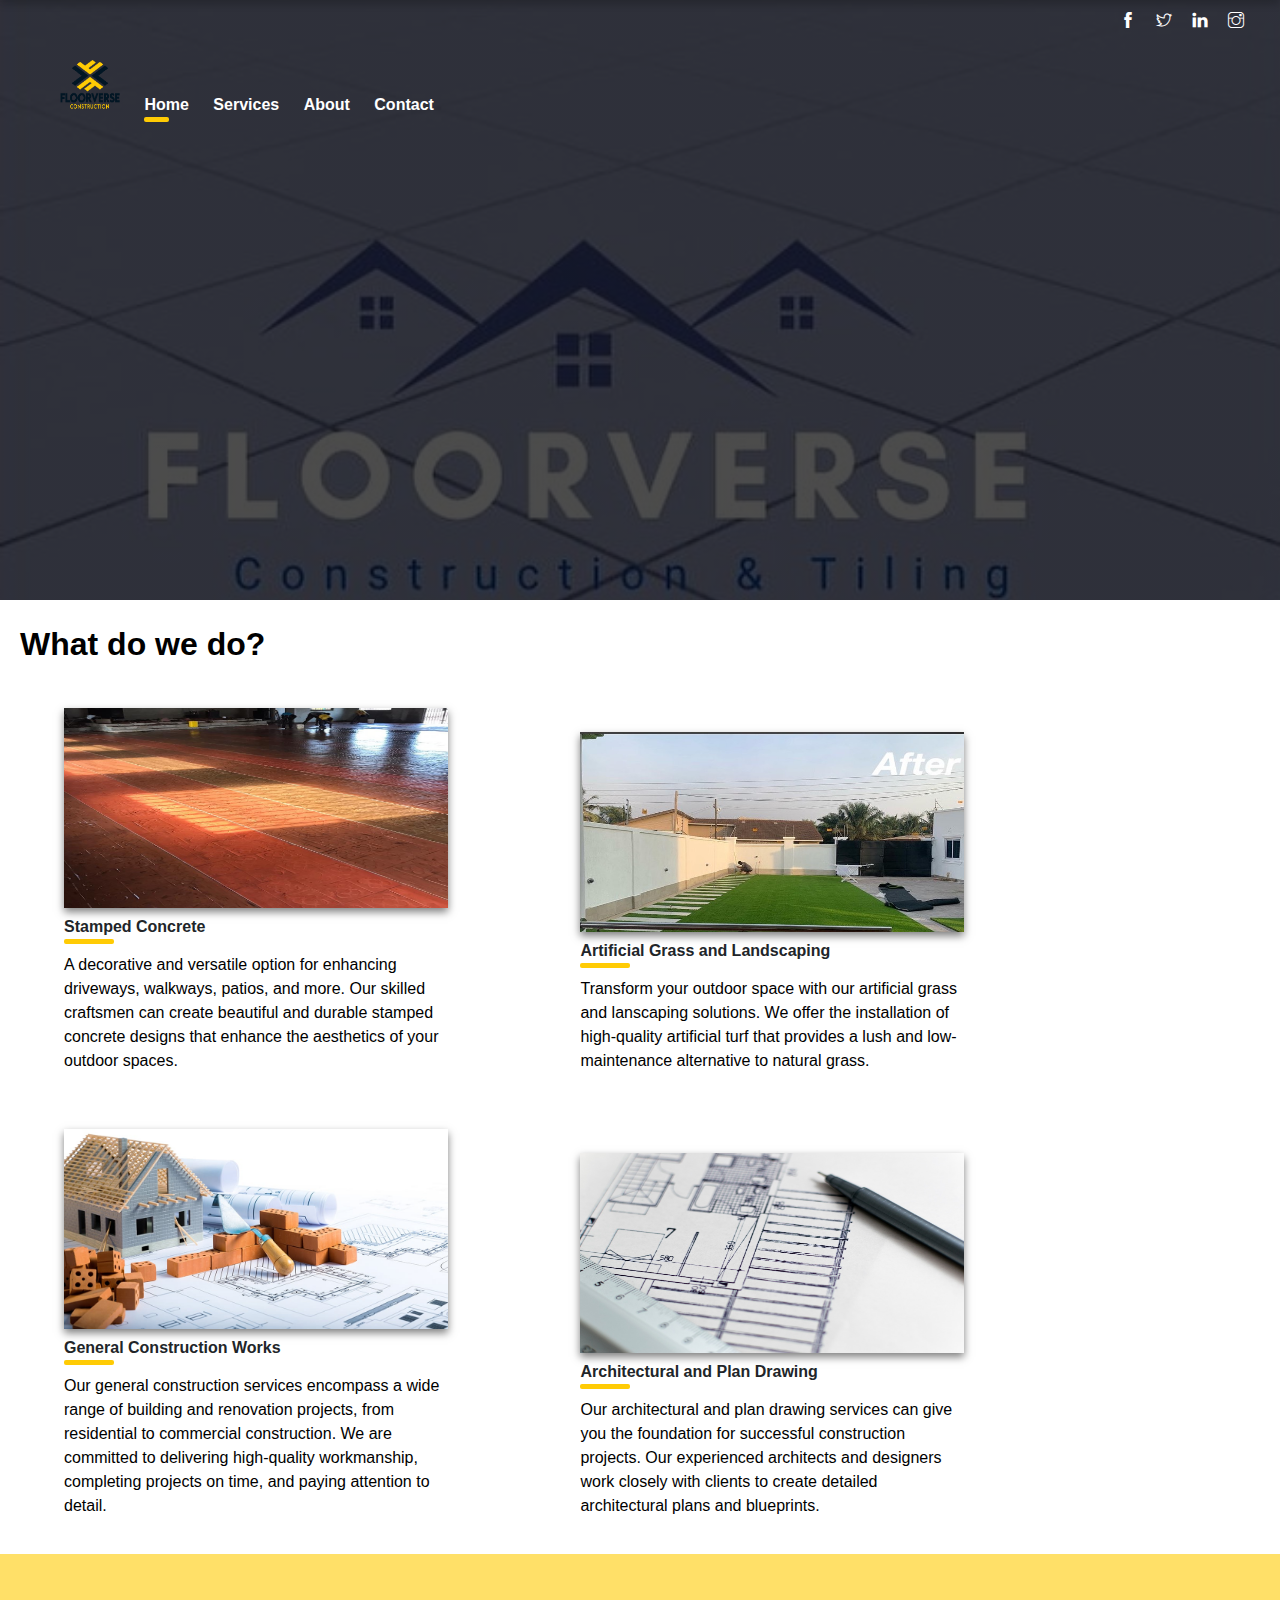
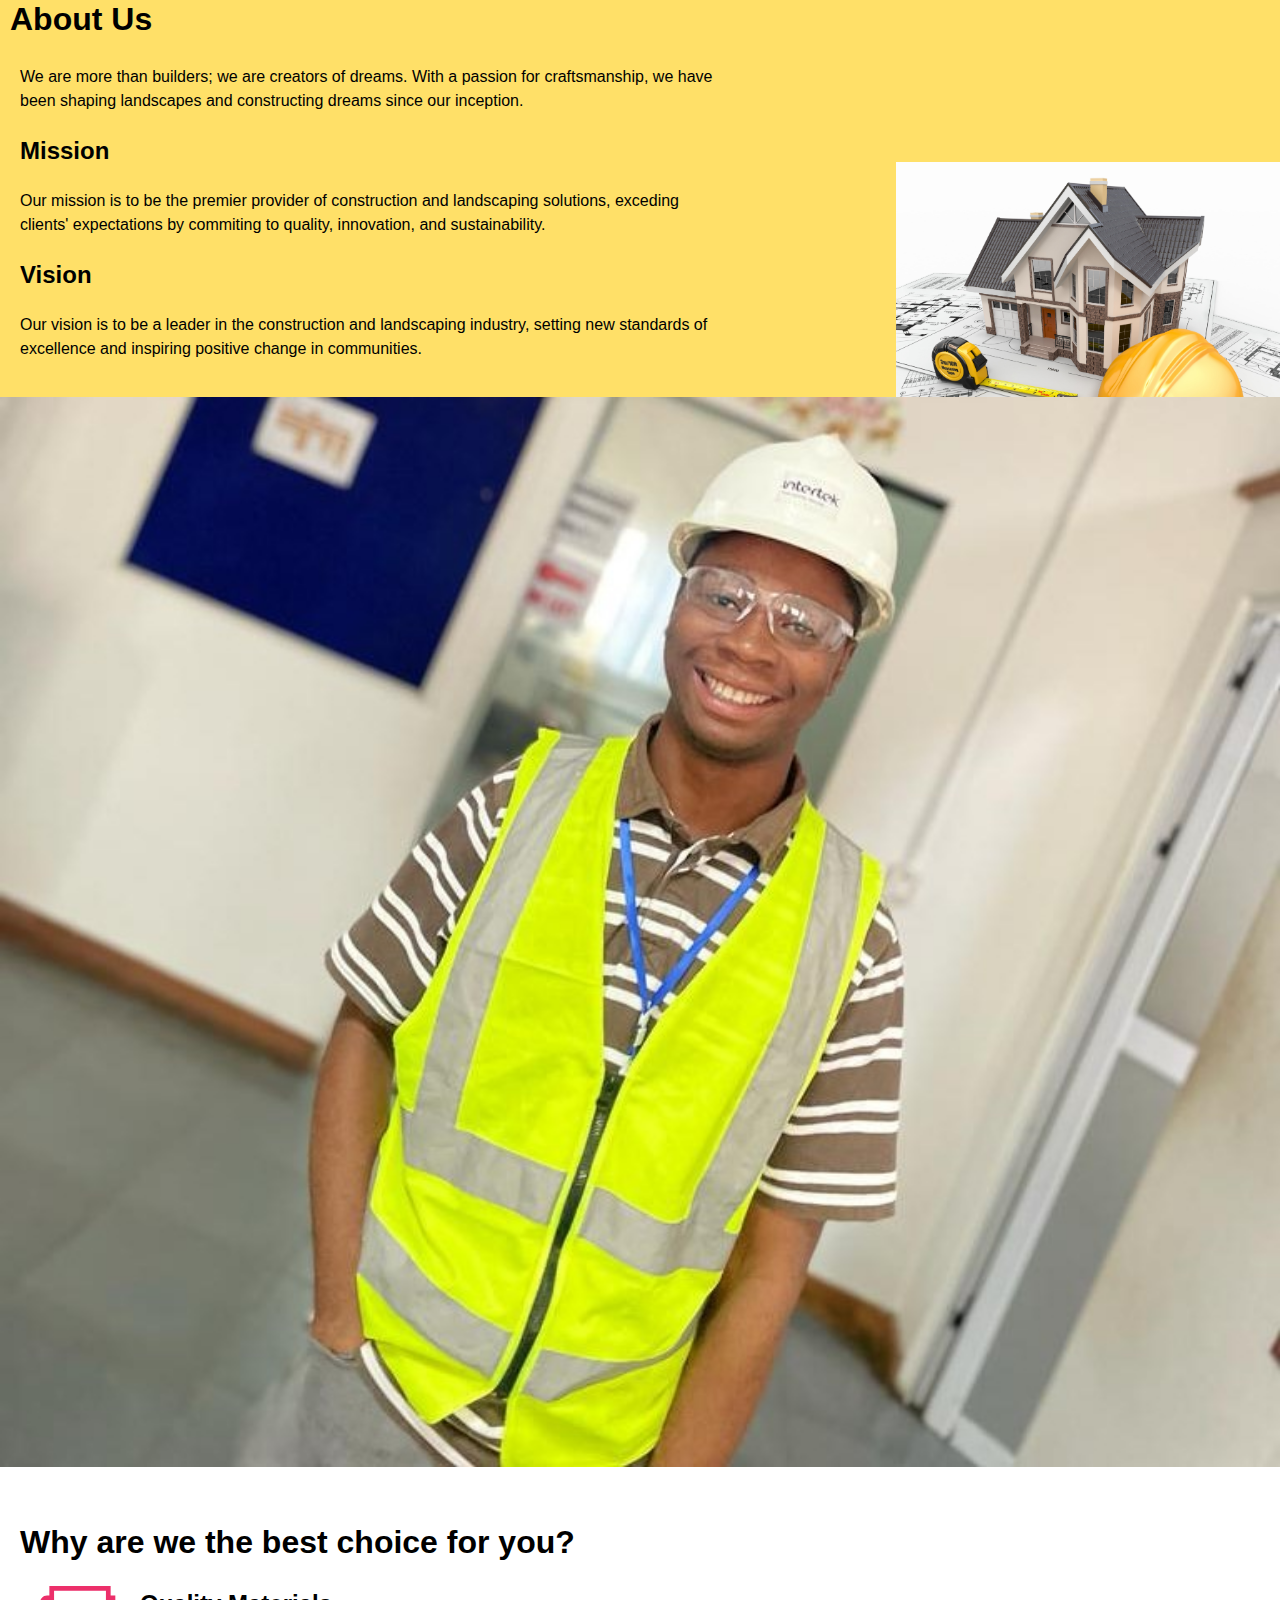
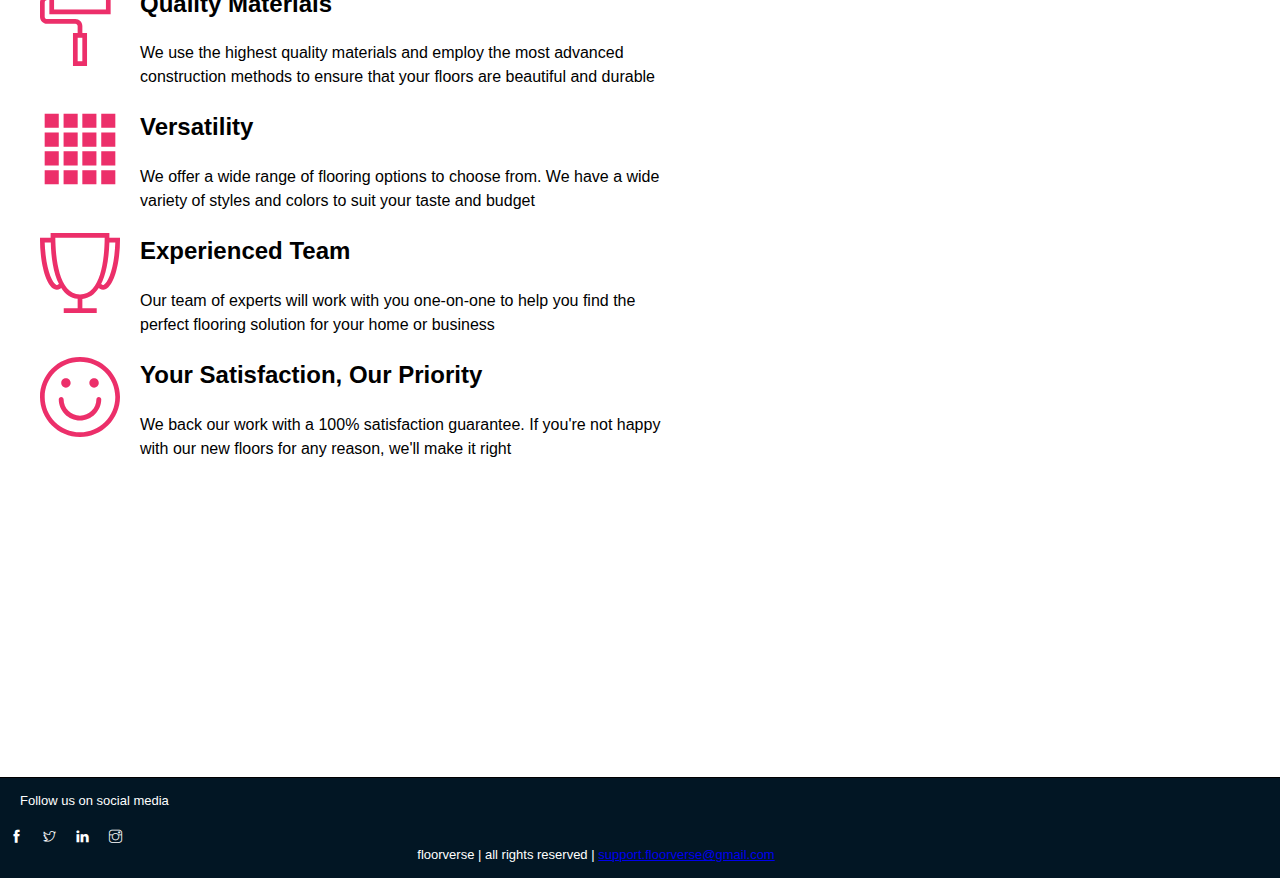
<file: index.html>
<!DOCTYPE html>
<html lang="en">
<head>
    <meta charset="UTF-8">
    <meta name="viewport" content="width=device-width, initial-scale=1.0">
    <title>floorverse</title>
    <link rel="icon" href="assets/images/icon.png">
    <link rel="stylesheet" href="assets/css/styles.css">
    <!-- font icons -->
    <link rel="stylesheet" href="assets/vendors/themify-icons/css/themify-icons.css">
</head>
<body>
    <div id="overlay" class="overlay">
        <div class="menu-button"><i class="ti-close" onclick="hide_overlay()"></i></div>
        <div class="content">
            <a href="index.html">Home</a>
            <a href="public_html/services.html">Services</a>
            <a href="public_html/about.html">About</a>
            <a href="public_html/contact.html">Contact</a>
        </div>
    </div>

    <!-- Fixed Nav -->
    <div id="nav" class="nav hidden">
        <div class="menu-button"><i onclick="show_overlay()" class="ti-menu" style="color: black;"></i></div>   
        <a class="header-link" href="index.html">Home</a>
        <a class="header-link" href="public_html/services.html">Services</a>
        <a class="header-link" href="public_html/about.html">About</a>
        <a class="header-link" href="public_html/contact.html">Contact</a>
    </div>

    <!-- Header Section -->
    <header class="header">
        <div id="welcome-message" class="welcome-message">
            <div id="message" class="message">
                <div id="w1-container"><p id="w1">Floorverse says...</p></div>
                <div id="w2-container"><p id="w2">Akwaaba!!</p></div>  
            </div>
        </div>
        <div class="menu-button"><i onclick="show_overlay()" class="ti-menu"></i></div>
        <!-- Social Handle Section-->
        <div class="social-handle">
            <a class="social-link" href=""><i class="ti-facebook" aria-hidden="true"></i></a>
            <a class="social-link" href=""><i class="ti-twitter" aria-hidden="true"></i></a>
            <a class="social-link" href=""><i class="ti-linkedin" aria-hidden="true"></i></a>
            <a class="social-link" href=""><i class="ti-instagram" aria-hidden="true"></i></a>
        </div>
        <div class="header-link">
            <div class="header-link-container">
                <a href="index.html"><img class="logo-icon" alt="logo-icon" src="assets/images/logo.png"></a>
            </div>
            <div class="header-link-container">
                <a class="header-link" href="index.html">Home</a>
                <div class="bottom-bar"></div>
            </div>
            <div class="header-link-container">
                <a class="header-link" href="public_html/services.html">Services</a>
            </div>
            <div class="header-link-container">
                <a class="header-link" href="public_html/about.html">About</a>
            </div>
            <div class="header-link-container">
                <a class="header-link" href="public_html/contact.html">Contact</a>
            </div>
        </div>
    </header>

    <!--Main Body Section-->
    <main>

        <!--What we do Section-->
        <div class="page-section clearfix">
            <h1 style="margin: 20px;">What do we do?</h1>
            <div class="crd">
                <div class="crd-header">
                    <img alt="image" src="assets/images/stamped_concrete.jpg">
                    <a class="crd-title">Stamped Concrete</a>
                    <div style="width: 50px;" class="bottom-bar"></div>
                </div>
                <div class="crd-body">
                    <p class="crd-content">A decorative and versatile option for enhancing driveways, walkways, patios, and more. Our skilled craftsmen can create beautiful and durable stamped concrete designs that enhance the aesthetics of your outdoor spaces.</p>
                </div>
            </div>
            <div class="crd">
                <div class="crd-header">
                    <img alt="image" src="assets/images/artificial_grass.jpg">
                    <a class="crd-title">Artificial Grass and Landscaping</a>
                    <div style="width: 50px;" class="bottom-bar"></div>
                </div>
                <div class="crd-body">
                    <p class="crd-content">Transform your outdoor space with our artificial grass and lanscaping solutions. We offer the installation of high-quality artificial turf that provides a lush and low-maintenance alternative to natural grass.</p>
                </div>
            </div>
            <div class="crd">
                <div class="crd-header">
                    <img alt="image" src="assets/images/general_construction.jpg">
                    <a class="crd-title">General Construction Works</a>
                    <div style="width: 50px;" class="bottom-bar"></div>
                </div>
                <div class="crd-body">
                    <p class="crd-content">Our general construction services encompass a wide range of building and renovation projects, from residential to commercial construction. We are committed to delivering high-quality workmanship, completing projects on time, and paying attention to detail.</p>
                </div>
            </div>
            <div class="crd">
                <div class="crd-header">
                    <img alt="image" src="assets/images/plan_drawing1.jpg">
                    <a class="crd-title">Architectural and Plan Drawing</a>
                    <div style="width: 50px;" class="bottom-bar"></div>
                </div>
                <div class="crd-body">
                    <p class="crd-content">Our architectural and plan drawing services can give you the foundation for successful construction projects. Our experienced architects and designers work closely with clients to create detailed architectural plans and blueprints.</p>
                </div>
            </div>
        </div>

        <!--About Us Section-->
        <div class="page-section colored-section">
            <h1 style="margin-left: 10px;">About Us</h1>
            <div class="section-content">
                <p>We are more than builders; we are creators of dreams. With a passion for craftsmanship, we have been shaping landscapes and constructing dreams since our inception.</p>
                <h2>Mission</h2>
                <p>Our mission is to be the premier provider of construction and landscaping solutions, exceding clients' expectations by commiting to quality, innovation, and sustainability.</p>
                <h2>Vision</h2>
                <p>Our vision is to be a leader in the construction and landscaping industry, setting new standards of excellence and inspiring positive change in communities.</p>
                <img id="about-us-img" alt="image" src="assets/images/construction.jpg">
            </div>
            <div class="section-content" style="width: 40%; position: absolute; right: 10px; bottom: 10px;">
                
            </div>
        </div>
        <img style="width: 100%; margin: 0;" src="assets/images/engineer1.jpg">
        <br><br>

        <!--Why Choose Us Section-->
        <div class="why-us">
            <h1 style="margin: 20px;">Why are we the best choice for you?</h1>
            <div class="content">
                <div>
                    <i class="ti-paint-roller"></i><h2>Quality Materials</h2>
                    <p>We use the highest quality materials and employ the most advanced construction methods to ensure that your floors are beautiful and durable</p>
                </div>
                <div>
                    <i class="ti-layout-grid4-alt"></i><h2>Versatility</h2>
                    <p>We offer a wide range of flooring options to choose from. We have a wide variety of styles and colors to suit your taste and budget</p>
                </div>
                <div>
                    <i class="ti-cup"></i><h2>Experienced Team</h2>
                    <p>Our team of experts will work with you one-on-one to help you find the perfect flooring solution for your home or business</p>
                </div>
                <div>
                    <i class="ti-face-smile"></i><h2>Your Satisfaction, Our Priority</h2>
                    <p>We back our work with a 100% satisfaction guarantee. If you're not happy with our new floors for any reason, we'll make it right</p>
                </div>
            </div>
        </div>
        <div style="height: 300px;"></div>
    </main>
    <footer>
        <p>Follow us on social media</p>
        <div class="social-handle">
            <a class="social-link" href=""><i class="ti-facebook" aria-hidden="true"></i></a>
            <a class="social-link" href=""><i class="ti-twitter" aria-hidden="true"></i></a>
            <a class="social-link" href=""><i class="ti-linkedin" aria-hidden="true"></i></a>
            <a class="social-link" href=""><i class="ti-instagram" aria-hidden="true"></i></a>
        </div>
        <div class="rights">
            <p>floorverse | all rights reserved | <a href="mailto:support.floorverse@gmail.com">support.floorverse@gmail.com</a></p>
        </div>
    </footer>
    <script src="assets/javascript/script.js"></script>
</body>
</html>
</file>
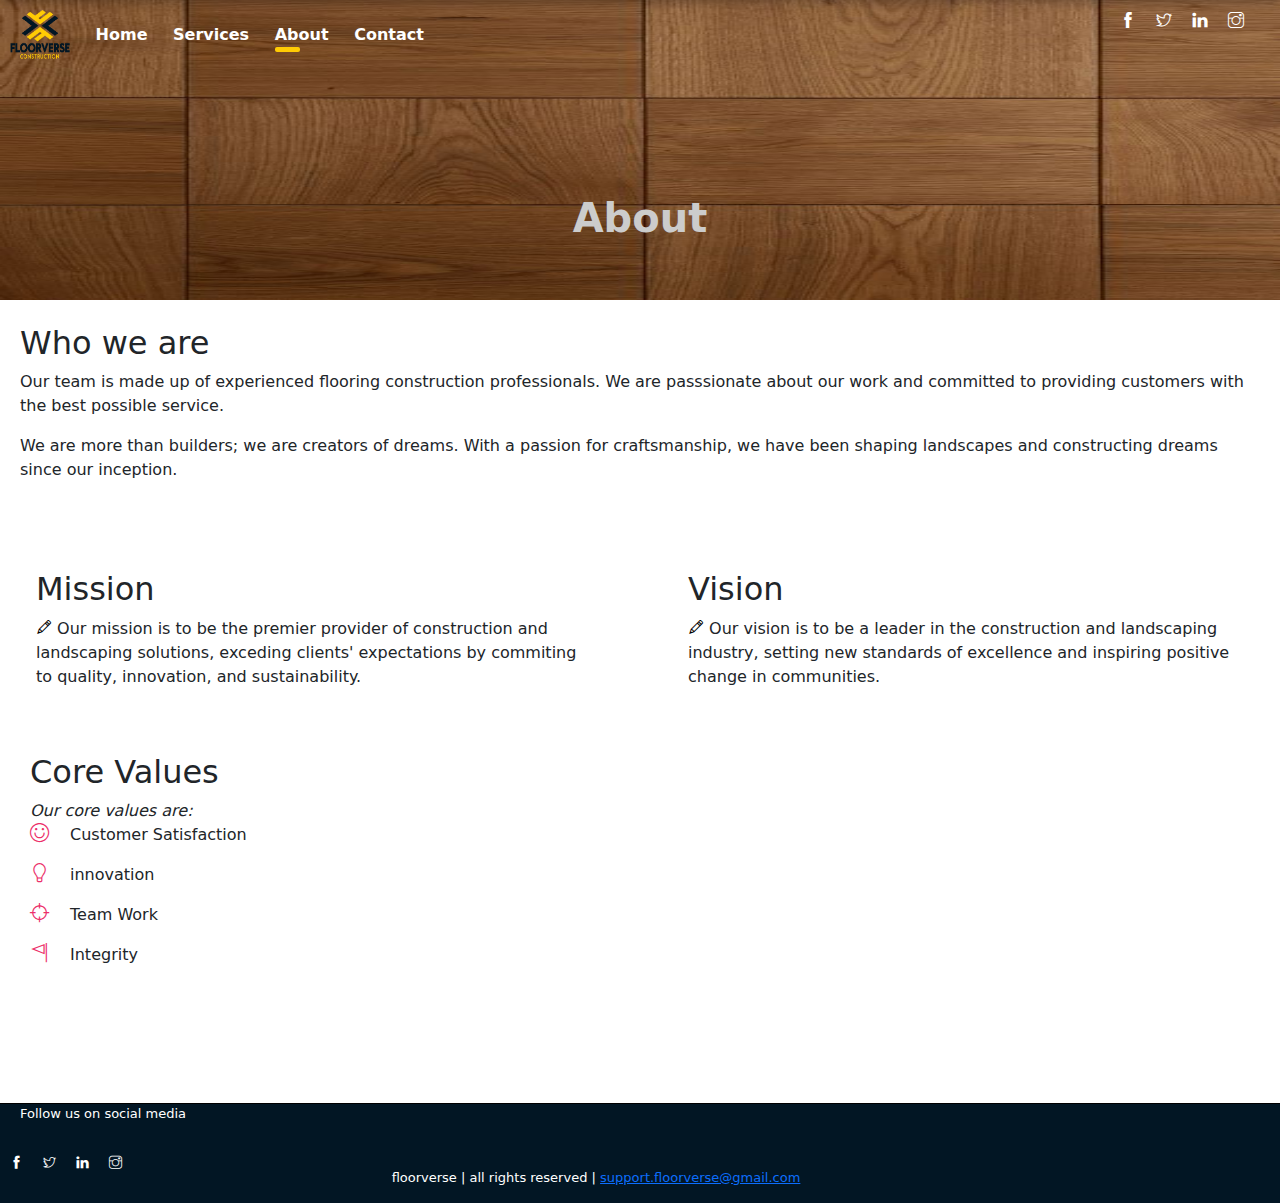
<file: public_html/about.html>
<!DOCTYPE html>
<html lang="en">
<head>
    <meta charset="UTF-8">
    <meta name="viewport" content="width=device-width, initial-scale=1.0">
    <title>floorverse</title>
    <link rel="icon" href="..//assets/images/icon.png">
    <link rel="stylesheet" href="..//assets/css/styles.css">
    <!-- font icons -->
    <link rel="stylesheet" href="..//assets/vendors/themify-icons/css/themify-icons.css">

    <!-- bootstrap -->
    <link rel="stylesheet" href="..//assets/bootstrap/css/bootstrap.min.css">
</head>
<body>
    <div id="overlay" class="overlay">
        <div class="menu-button"><i class="ti-close" onclick="hide_overlay()"></i></div>
        <div class="content">
            <a href="..//index.html">Home</a>
            <a href="services.html">Services</a>
            <a href="about.html">About</a>
            <a href="contact.html">Contact</a>
        </div>
    </div>

    <!-- Fixed Nav -->
    <div id="nav" class="nav hidden">
        <div class="menu-button"><i onclick="show_overlay()" class="ti-menu" style="color: black;"></i></div>   
        <a class="header-link" href="..//index.html">Home</a>
        <a class="header-link" href="services.html">Services</a>
        <a class="header-link" href="about.html">About</a>
        <a class="header-link" href="contact.html">Contact</a>
    </div>

    <header class="contact-header headers">
        <img src="..//assets/images/neww.jpg" style="width: 100%; height: 300px;" alt="header">
        <div class="position-absolute" style="width: 100%; top: 0; left: 0;">
            <div class="menu-button"><i onclick="show_overlay()" class="ti-menu"></i></div>
            <!-- Social Handle Section-->
            <div class="social-handle">
                <a class="social-link" href=""><i class="ti-facebook" aria-hidden="true"></i></a>
                <a class="social-link" href=""><i class="ti-twitter" aria-hidden="true"></i></a>
                <a class="social-link" href=""><i class="ti-linkedin" aria-hidden="true"></i></a>
                <a class="social-link" href=""><i class="ti-instagram" aria-hidden="true"></i></a>
            </div>
            <div class="header-link">
                <div class="header-link-container">
                    <a href="..//index.html"><img class="logo-icon" alt="logo-icon" src="..//assets/images/logo.png"></a>
                </div>
                <div class="header-link-container">
                    <a class="header-link" href="..//index.html">Home</a>
                </div>
                <div class="header-link-container">
                    <a class="header-link" href="services.html">Services</a>
                </div>
                <div class="header-link-container">
                    <a class="header-link" href="about.html">About</a>
                    <div class="bottom-bar"></div>
                </div>
                <div class="header-link-container">
                    <a class="header-link" href="contact.html">Contact</a>
                </div>
            </div>
        </div>
        <h1 class="heading">About</h1>
    </header>
    <main>
        <div class="wwa mt-4">
            <h2>Who we are</h2>
            <p>Our team is made up of experienced flooring construction professionals. We are passsionate about our work and committed to providing customers with the best possible service.</p>
            <p>We are more than builders; we are creators of dreams. With a passion for craftsmanship, we have been shaping landscapes and constructing dreams since our inception.</p>
            <br>
        </div>
        <div class="mission-vission row">
            <div class="col-sm-6 p-5">
                <h2>Mission</h2>
                <p><i class="ti ti-pencil" style="color: black;"></i> Our mission is to be the premier provider of construction and landscaping solutions, exceding clients' expectations by commiting to quality, innovation, and sustainability.</p>
            </div>
            <div class="col-sm-6 p-5">
                <h2>Vision</h2>
                <p><i class="ti ti-pencil" style="color: black;"></i> Our vision is to be a leader in the construction and landscaping industry, setting new standards of excellence and inspiring positive change in communities.</p>
            </div>
        </div>
        <div class="core-v">
            <h2>Core Values</h2>
            <p style="margin: 0; font-style: italic;">Our core values are:</p>
            <div class>
                <div>
                    <i class="ti-face-smile"></i>
                    <p>Customer Satisfaction</p>
                </div>
                <div>
                    <i class="ti-light-bulb"></i>
                    <p>innovation</p>
                </div>
                <div>
                    <i class="ti-target"></i>
                    <p>Team Work</p>
                </div>
                <div>
                    <i class="ti-flag"></i>
                    <p>Integrity</p>
                </div>
            </div>
        </div>
    </main>
    <br><br><br><br><br>
    <footer>
        <p>Follow us on social media</p>
        <div class="social-handle">
            <a class="social-link" href=""><i class="ti-facebook" aria-hidden="true"></i></a>
            <a class="social-link" href=""><i class="ti-twitter" aria-hidden="true"></i></a>
            <a class="social-link" href=""><i class="ti-linkedin" aria-hidden="true"></i></a>
            <a class="social-link" href=""><i class="ti-instagram" aria-hidden="true"></i></a>
        </div>
        <div class="rights">
            <p>floorverse | all rights reserved | <a href="mailto:support.floorverse@gmail.com">support.floorverse@gmail.com</a></p>
        </div>
    </footer>
    <script src="..//assets/javascript/script.js"></script>
</body>
</html>
</file>
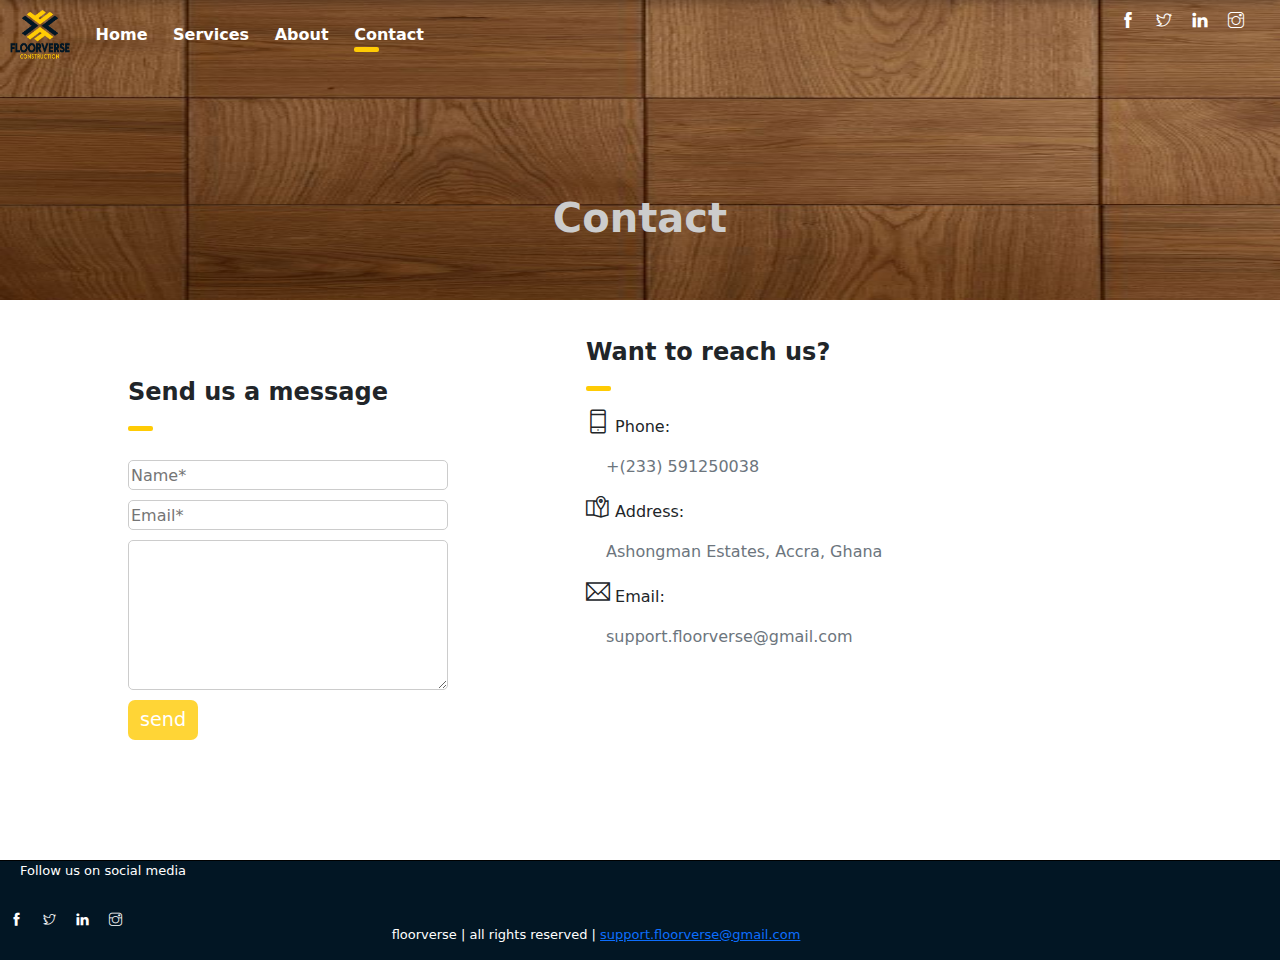
<file: public_html/contact.html>
<!DOCTYPE html>
<html lang="en">
<head>
    <meta charset="UTF-8">
    <meta name="viewport" content="width=device-width, initial-scale=1.0">
    <title>floorverse</title>
    <link rel="icon" href="..//assets/images/icon.png">
    <link rel="stylesheet" href="..//assets/css/styles.css">
    <!-- font icons -->
    <link rel="stylesheet" href="..//assets/vendors/themify-icons/css/themify-icons.css">

    <!-- bootstrap -->
    <link rel="stylesheet" href="..//assets/bootstrap/css/bootstrap.min.css">
</head>
<body>
    <div id="overlay" class="overlay">
        <div class="menu-button"><i class="ti-close" onclick="hide_overlay()"></i></div>
        <div class="content">
            <a href="..//index.html">Home</a>
            <a href="services.html">Services</a>
            <a href="about.html">About</a>
            <a href="contact.html">Contact</a>
        </div>
    </div>

    <!-- Fixed Nav -->
    <div id="nav" class="nav hidden">
        <div class="menu-button"><i onclick="show_overlay()" class="ti-menu" style="color: black;"></i></div>   
        <a class="header-link" href="..//index.html">Home</a>
        <a class="header-link" href="services.html">Services</a>
        <a class="header-link" href="about.html">About</a>
        <a class="header-link" href="contact.html">Contact</a>
    </div>

    <header class="contact-header headers">
        <img src="..//assets/images/neww.jpg" style="width: 100%; height: 300px;" alt="header">
        <div class="position-absolute" style="width: 100%; top: 0; left: 0;">
            <div class="menu-button"><i onclick="show_overlay()" class="ti-menu"></i></div>
            <!-- Social Handle Section-->
            <div class="social-handle">
                <a class="social-link" href=""><i class="ti-facebook" aria-hidden="true"></i></a>
                <a class="social-link" href=""><i class="ti-twitter" aria-hidden="true"></i></a>
                <a class="social-link" href=""><i class="ti-linkedin" aria-hidden="true"></i></a>
                <a class="social-link" href=""><i class="ti-instagram" aria-hidden="true"></i></a>
            </div>
            <div class="header-link">
                <div class="header-link-container">
                    <a href="..//index.html"><img class="logo-icon" alt="logo-icon" src="..//assets/images/logo.png"></a>
                </div>
                <div class="header-link-container">
                    <a class="header-link" href="..//index.html">Home</a>
                </div>
                <div class="header-link-container">
                    <a class="header-link" href="services.html">Services</a>
                </div>
                <div class="header-link-container">
                    <a class="header-link" href="about.html">About</a>
                </div>
                <div class="header-link-container">
                    <a class="header-link" href="contact.html">Contact</a>
                    <div class="bottom-bar"></div>
                </div>
            </div>
        </div>
        <h1 class="heading">Contact</h1>
    </header>
    <main>
        <div class="clearfix mt-4">
            <div class="mail-draft">
                <form>
                    <p class="head">Send us a message</p>
                    <div class="bottom-bar"></div>
                    <br>
                    <input class="sender-name" type="text" placeholder="Name*" required>
                    <input class="sender-email" type="email" placeholder="Email*" required>
                    <textarea class="mail-content" required></textarea>
                    <input class="submit-btn" type="submit" value="send">
                </form>
            </div>
            <div class="reach-us">
                <p class="head">Want to reach us?</p>
                <div class="bottom-bar"></div>
                <br>
                <p><i class="ti-mobile"></i> Phone: <p class="detail"> +(233) 591250038</p></p>
                <p><i class="ti-map-alt"></i> Address: <p class="detail"> Ashongman Estates, Accra, Ghana</p></p>
                <p><i class="ti-email"></i> Email: <p class="detail"> support.floorverse@gmail.com</p></p>
            </div>
        </div>
    </main>
    <br><br><br><br><br>
    <footer>
        <p>Follow us on social media</p>
        <div class="social-handle">
            <a class="social-link" href=""><i class="ti-facebook" aria-hidden="true"></i></a>
            <a class="social-link" href=""><i class="ti-twitter" aria-hidden="true"></i></a>
            <a class="social-link" href=""><i class="ti-linkedin" aria-hidden="true"></i></a>
            <a class="social-link" href=""><i class="ti-instagram" aria-hidden="true"></i></a>
        </div>
        <div class="rights">
            <p>floorverse | all rights reserved | <a href="mailto:support.floorverse@gmail.com">support.floorverse@gmail.com</a></p>
        </div>
    </footer>
    <script src="..//assets/javascript/script.js"></script>
</body>
</html>
</file>
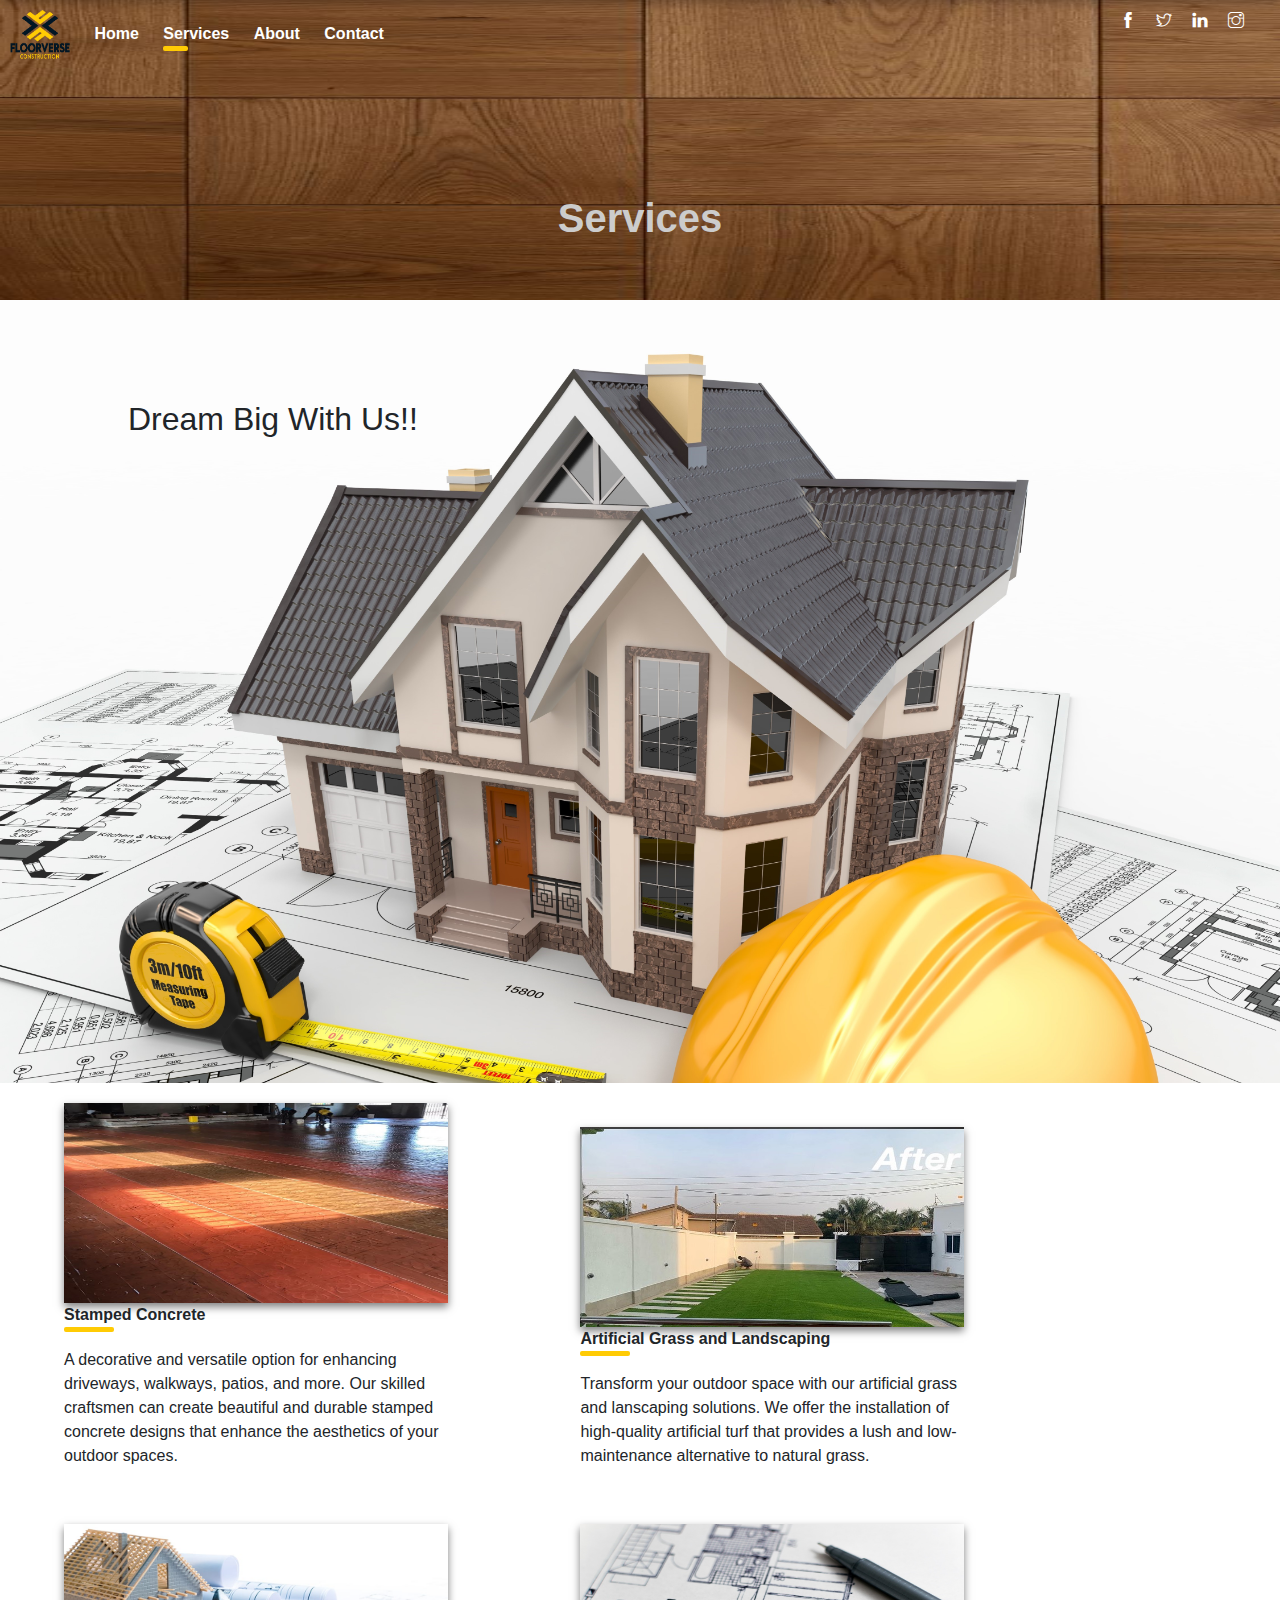
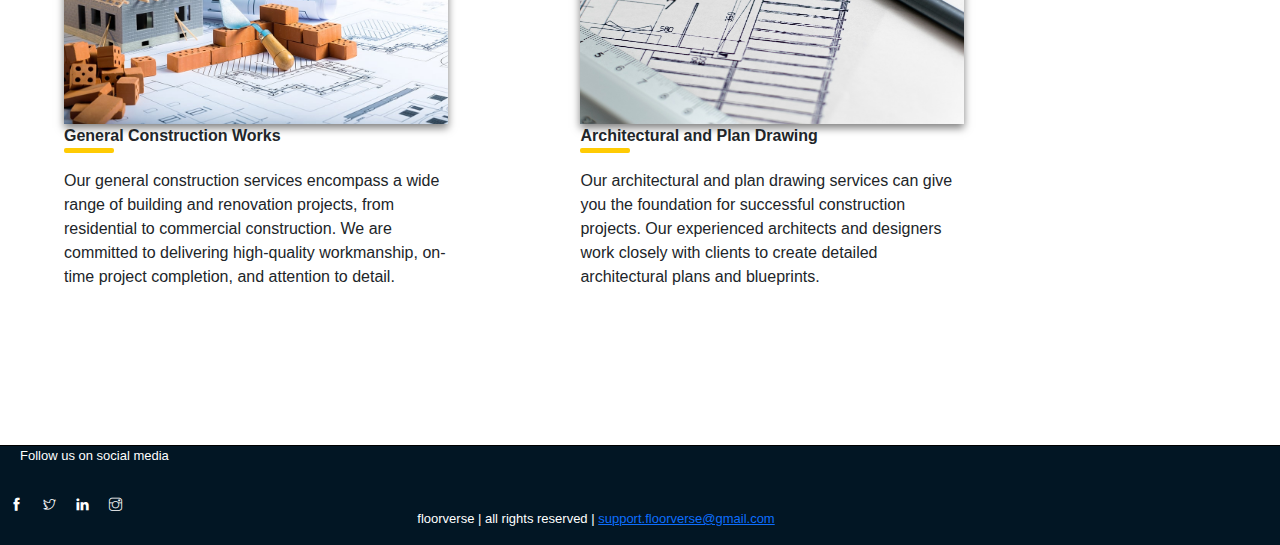
<file: public_html/services.html>
<!DOCTYPE html>
<html lang="en">
<head>
    <meta charset="UTF-8">
    <meta name="viewport" content="width=device-width, initial-scale=1.0">
    <title>floorverse</title>

    <!-- bootstrap -->
    <link rel="stylesheet" href="..//assets/bootstrap/css/bootstrap.min.css">

    <link rel="icon" href="..//assets/images/icon.png">
    <link rel="stylesheet" href="..//assets/css/styles.css">
    <!-- font icons -->
    <link rel="stylesheet" href="..//assets/vendors/themify-icons/css/themify-icons.css">
</head>
<body>
    <div id="overlay" class="overlay">
        <div class="menu-button"><i class="ti-close" onclick="hide_overlay()"></i></div>
        <div class="content">
            <a href="..//index.html">Home</a>
            <a href="services.html">Services</a>
            <a href="about.html">About</a>
            <a href="contact.html">Contact</a>
        </div>
    </div>

    <!-- Fixed Nav -->
    <div id="nav" class="nav hidden">
        <div class="menu-button"><i onclick="show_overlay()" class="ti-menu" style="color: black;"></i></div>   
        <a class="header-link" href="..//index.html">Home</a>
        <a class="header-link" href="services.html">Services</a>
        <a class="header-link" href="about.html">About</a>
        <a class="header-link" href="contact.html">Contact</a>
    </div>

    <header class="contact-header headers">
        <img src="..//assets/images/neww.jpg" style="width: 100%; height: 300px;" alt="header">
        <div class="position-absolute" style="width: 100%; top: 0; left: 0;">
            <div class="menu-button"><i onclick="show_overlay()" class="ti-menu"></i></div>
            <!-- Social Handle Section-->
            <div class="social-handle">
                <a class="social-link" href=""><i class="ti-facebook" aria-hidden="true"></i></a>
                <a class="social-link" href=""><i class="ti-twitter" aria-hidden="true"></i></a>
                <a class="social-link" href=""><i class="ti-linkedin" aria-hidden="true"></i></a>
                <a class="social-link" href=""><i class="ti-instagram" aria-hidden="true"></i></a>
            </div>
            <div class="header-link">
                <div class="header-link-container">
                    <a href="..//index.html"><img class="logo-icon" alt="logo-icon" src="..//assets/images/logo.png"></a>
                </div>
                <div class="header-link-container">
                    <a class="header-link" href="..//index.html">Home</a>
                </div>
                <div class="header-link-container">
                    <a class="header-link" href="services.html">Services</a>
                    <div class="bottom-bar"></div>
                </div>
                <div class="header-link-container">
                    <a class="header-link" href="about.html">About</a>
                </div>
                <div class="header-link-container">
                    <a class="header-link" href="contact.html">Contact</a>
                </div>
            </div>
        </div>
        <h1 class="heading">Services</h1>
    </header>
    <main>
        <div class="services-main-page">
            <div style="position: relative;">
                <img src="..//assets/images/construction.jpg" style="width: 100%;">
                <h2 style="position: absolute; top: 100px; left: 10%;">Dream Big With Us!!</h2>
            </div>
            <!-- <div class="services-list">
                <h2>Our Commercial Services Include:</h2>
                <ul>
                    <li>Stamped Concrete</li>
                    <li>Artificial Grass and Landscaping</li>
                    <li>General Construction Works</li>
                    <li>Architectural and Plan Drawing</li>
                </ul>
            </div> -->
            <div>
                <div class="crd">
                    <div class="crd-header">
                        <img alt="image" src="..//assets/images/stamped_concrete.jpg">
                        <a class="crd-title">Stamped Concrete</a>
                        <div style="width: 50px;" class="bottom-bar"></div>
                    </div>
                    <div class="crd-body">
                        <p class="crd-content">A decorative and versatile option for enhancing driveways, walkways, patios, and more. Our skilled craftsmen can create beautiful and durable stamped concrete designs that enhance the aesthetics of your outdoor spaces.</p>
                    </div>
                </div>
                <div class="crd">
                    <div class="crd-header">
                        <img alt="image" src="..//assets/images/artificial_grass.jpg">
                        <a class="crd-title">Artificial Grass and Landscaping</a>
                        <div style="width: 50px;" class="bottom-bar"></div>
                    </div>
                    <div class="crd-body">
                        <p class="crd-content">Transform your outdoor space with our artificial grass and lanscaping solutions. We offer the installation of high-quality artificial turf that provides a lush and low-maintenance alternative to natural grass.</p>
                    </div>
                </div>
                <div class="crd">
                    <div class="crd-header">
                        <img alt="image" src="..//assets/images/general_construction.jpg">
                        <a class="crd-title">General Construction Works</a>
                        <div style="width: 50px;" class="bottom-bar"></div>
                    </div>
                    <div class="crd-body">
                        <p class="crd-content">Our general construction services encompass a wide range of building and renovation projects, from residential to commercial construction. We are committed to delivering high-quality workmanship, on-time project completion, and attention to detail.</p>
                    </div>
                </div>
                <div class="crd">
                    <div class="crd-header">
                        <img alt="image" src="..//assets/images/plan_drawing1.jpg">
                        <a class="crd-title">Architectural and Plan Drawing</a>
                        <div style="width: 50px;" class="bottom-bar"></div>
                    </div>
                    <div class="crd-body">
                        <p class="crd-content">Our architectural and plan drawing services can give you the foundation for successful construction projects. Our experienced architects and designers work closely with clients to create detailed architectural plans and blueprints.</p>
                    </div>
                </div>
            </div>
        </div>
    </main>
    <br><br><br><br><br>
    <footer>
        <p>Follow us on social media</p>
        <div class="social-handle">
            <a class="social-link" href=""><i class="ti-facebook" aria-hidden="true"></i></a>
            <a class="social-link" href=""><i class="ti-twitter" aria-hidden="true"></i></a>
            <a class="social-link" href=""><i class="ti-linkedin" aria-hidden="true"></i></a>
            <a class="social-link" href=""><i class="ti-instagram" aria-hidden="true"></i></a>
        </div>
        <div class="rights">
            <p>floorverse | all rights reserved | <a href="mailto:support.floorverse@gmail.com">support.floorverse@gmail.com</a></p>
        </div>
    </footer>
    <script src="..//assets/javascript/script.js"></script>
</body>
</html>
</file>
<file: assets/css/styles.css>
html, body {
    /* font-family: sans-serif; */
    line-height: 1.15;
    -webkit-text-size-adjust: 100%;
    -webkit-tap-highlight-color: rgba(0, 0, 0, 0);
    min-height: 100vh;
    position: relative;
}

body {
    margin: 0;
    font-size: 1rem;
    font-weight: 400;
    line-height: 1.5;
    background-color: #fff;
    transition-property: opacity;
    transition-duration: 1s;
    transition-timing-function: ease-in-out;
    font-family: 'Lucida Sans', 'Lucida Sans Regular', 'Lucida Grande', 'Lucida Sans Unicode', Geneva, Verdana, sans-serif;
}

.menu-button {
    display: none;
    position: absolute;
    color: #fff;
    top: 10px;
    left: 10px;
    cursor: pointer;
    z-index: 9;
}

.overlay {
    padding-top: 200px;
    position: fixed;
    color: #fff;
    text-align: center;
    right: 100%;
    top: 0;
    height: 100%;
    width: 100%;
    transition: 1s ease-in-out;
    background-color: rgba(0, 0, 0, 1);
    z-index: 11;
}

.overlay a {
    display: block;
    text-decoration: none;
    color: #fff;
    opacity: 0.7;
    font-size: xx-large;
}

.overlay a:active {opacity: 1;}

.social-handle {
    position: absolute;
    display: flex;
    width: 160px;
    right: 10px;
    top: 10px;
    text-align: center;
    align-items: center;
    z-index: 9;
}

.social-handle a {
    text-decoration: none;
    color: #fff;
    margin: 0 10px;
    
}

.social-handle a:hover, .menu-button:hover {
    opacity: 0.7;
}

.social-handle a:active, .menu-button:active {
    color: #fff;
}

.header {
    padding: 50px;
    position: relative;
    min-height: 500px;
    background-image: -webkit-linear-gradient(bottom, rgba(0, 0, 0, 0.7), rgba(0, 0, 0, 0.7)), url(../images/header.jpg);
    background-image: linear-gradient(to top, rgba(0, 0, 0, 0.7), rgba(0, 0, 0, 0.7)), url(../images/header.jpg);
    background-size: cover;
    background-color: #cccccc;
    background-position: center;
    background-repeat: no-repeat;
    background-attachment: fixed;
    color: #fff;
}

.welcome-message {
    position: absolute;
    left: 0;
    top: 0;
    width: 100%;
    height: 100%;
    transition-property: background-color;
    transition-duration: 3s;
    transition-timing-function: ease-in-out;
    background-color: rgba(0, 0, 0, 0);
}

.welcome-message .message {
    margin-top: 250px;
    margin-left: 8%;
    transition: 2s;
}

.welcome-message .message #w1 {
    position: absolute;
    opacity: 0;
    transition: 2s;
}

.welcome-message .message #w2 {
    position: absolute;
    right: 100%;
    font-weight: bolder;
    font-size: 5rem;
    transition: 2s;
    /* right: 0; */
}

.nav {
    position: fixed;
    display: flex;
    width: 100%;
    height: 50px;
    left: 0;
    top: 0;
    text-align: center;
    align-items: center;
    justify-content: center;
    background-color: white;
    transition: 0.5s ease-in-out;
    z-index: 10;
    box-shadow: 0 4px 8px 0 rgba(0,0,0,0.2);
}

.nav a {
    color: #021624;
    margin: 0 20px;
}

.hidden {
    top: -50px;
}

.nav a:hover {
    border-bottom: 3px solid #ffcb04;
}

.logo-icon {
    width: 60px;
    height: 50px;
}

.header-link-container {
    display: inline-block;
    margin: 10px;
}

.header-link {
    position: relative;
    text-decoration: none;
    color: #fff;
    font-weight: bold;
    z-index: 9;
}

.header-link a:hover {
    opacity: 0.7;
}

.bottom-bar {
    position: absolute;
    width: 25px;
    height: 5px;
    background-color: #ffcb04;
    border-radius: 2px;
}

main {
    animation-name: fade;
    animation-duration: 2s;
}

.crd {
    position: relative;
    display: inline-block;
    width: 30%;
    margin: 20px 5%;
    border-radius: 10px;
}

.crd .crd-header {
    height: 200px;
}

.crd .crd-header img {
    width: 100%;
    height: 100%;
    box-shadow: 0 4px 8px 0 rgba(0,0,0,0.5);
}

.crd .crd-header img:hover {
    opacity: 0.7;
}

.crd .crd-header .crd-title {
    color: #212529;
    font-weight: bolder;
    text-decoration: none;
    cursor: text;
}

.crd .crd-body .crd-content {
    margin-top: 45px;
    font-family: 'Trebuchet MS', 'Lucida Sans Unicode', 'Lucida Grande', 'Lucida Sans', Arial, sans-serif;
}

.page-section {
    position: relative;
}

.colored-section {
    position: relative; 
    width: 100%;
    left: 0; 
    background-color: rgba(255, 203, 4, 0.6);
    padding: 20px 0;
}

.colored-section .section-content {
    font-family: 'Trebuchet MS', 'Lucida Sans Unicode', 'Lucida Grande', 'Lucida Sans', Arial, sans-serif;
    width: 55%; 
    padding: 0 20px;
}

.colored-section .section-content img {
    position: absolute;
    right: 0;
    bottom: 0;
    width: 30%;
    /* height: 300px; */
}

.why-us i, .core-v i {
    position: absolute;
    color: rgb(236, 47, 106);
    font-size: 5rem;
}

.why-us .content {
    width: 50%;
    padding: 0 20px;
    margin-left: 20px;
}

.why-us h2, .why-us p {
    margin-left: 100px;
}

footer {
    position: relative;
    height: 100px;
    bottom: 0;
    padding: 0 20px;
    font-size: small;
    /* font-weight: bolder; */
    color: #fff;
    background-color: #021624;
    border-top: 1px solid black;
}

footer .social-handle {
    left: 0;
    top: 50px;
}

footer .rights {
    position: absolute;
    bottom: 0;
    text-align: center;
    width: 90%;
    margin: auto;
}


/* -------------------------------------Styles Contact template ---------------------------- */
.headers {
    position: relative;
    top: 0;
    left: 0;
    width: 100%;
    background-color: rgba(2, 22, 36, 0.9);
    min-height: 300px;
}

.headers .heading {
    text-align: center;
    color: #cccccc;
    font-weight: bolder;
    position: absolute;
    bottom: 50px;
    left: 50%;
    transform: translateX(-50%);
}

.mail-draft {
    float: left;
    margin-top: 50px;
    padding: 0 10%;
    width: 45%;
}

.mail-draft, .reach-us {
    animation: fade 2s;
}

.mail-draft .head, .reach-us .head {
    font-size: x-large;
    font-weight: bold;
}

.sender-name, .sender-email, .mail-content {
    display: block;
    width: 100%;
    margin: 10px 0;
    border: 1px solid #cccccc;
    border-radius: 5px;
    transition: 0.1s;
}

.sender-email:focus, .sender-name:focus, .mail-content:focus {
    border-color: rgba(255, 203, 4, 0.3);
    outline: 3px solid rgba(255, 203, 4, 0.3);
}

.sender-email, .sender-name {height: 30px;}

.mail-content {height: 150px;}

.submit-btn {
    padding: 5px;
    color: #fff;
    opacity: 0.8;
    height: 40px;
    width: 70px;
    font-size: 1.2rem;
    background-color: #ffcb04;
    border: none;
    border-radius: 7px;
}

.submit-btn:hover, .submit-btn:active {opacity: 1;}

.reach-us {
    float: left;
    padding: 10px;
}

.reach-us i {
    font-size: x-large;
    font-weight: 500;
}

.reach-us .detail {
    margin-left: 20px;
    color: #6C757D;
}

.clearfix::after {
    content: "";
    display: table;
    clear: both;
}


/* -------------------------------------Styles About template ---------------------------- */
.core-v i {font-size: larger;}

.core-v p {
    margin-left: 40px;
}

.wwa, .core-v {
    padding: 0 20px;
}

.core-v {margin-left: 10px;}

@keyframes fade {
    from {opacity: 0;} to {opacity: 1};
}


/* -------------------------------------Styles Services template ---------------------------- */
.services-main-page {
    position: relative;
    width: 100%;
    animation-name: fade;
    animation-duration: 2s;
}

.services-list {
    position: absolute;
    top: 100px;
    left: 100px;
    background-color: rgba(255, 203, 4, 0.5);
    padding: 20px;
    border-radius: 20px;
}


/* -------------------------------------Styles for Mobile Devices ---------------------------- */
@media screen and (max-width: 420px) {
    p {
        line-height: 2.2 !important;
    }

    .welcome-message .message {
        margin-top: 200px;
        margin-left: 20px;
    }
    
    .welcome-message .message #w2 {
        font-weight: bolder;
        font-size: 2.5rem;
    }

    .heaader {
        min-height: 300px;
    }


    .header-link {
        display: none;
    }

    .social-handle a:active {
        color: #ffcb04;
    }

    .menu-button {
        display: block;
    }

    .crd {
        display: block;
        width: 90%;
        margin-bottom: 50px;
        margin-top: 20px;
    }

    .colored-section .section-content {
        width: 90%;
    }

    #about-us-img {
        display: none;
    }

    .why-us i {
        font-size: 2rem;
    }

    .why-us h2 {
        margin-left: 40px;
    }

    .why-us p {margin-left: 0;}

    .why-us .content {
        width: 80%;
    }

    footer {
        height: 200px;
    }

    /* --------Contact Template.......... */
    .mail-draft, .reach-us {
        float: none;
        width: 80%;
        margin-top: 60px;
        padding: 0 10%;
    }

    .clearfix::after {
        display: block;
        clear: none;
    }

    /* --------Contact Template.......... */
    .services-list {
        padding: 0 5%;
        width: 90%;
        left: 0;
        top: 0;
        border-radius: 0;
    }
}
</file>
<file: assets/vendors/themify-icons/css/themify-icons.css>
@font-face {
	font-family: 'themify';
	src:url("../fonts/themify.eot?-fvbane");
	src:url("../fonts/themify.eot?#iefix-fvbane") format("embedded-opentype"),
		url("../fonts/themify.woff?-fvbane") format("woff"),
		url("../fonts/themify.ttf?-fvbane") format("truetype"),
		url("../fonts/themify.svg?-fvbane#themify") format("svg");
	font-weight: normal;
	font-style: normal;
}

[class^="ti-"], [class*=" ti-"] {
	font-family: 'themify';
	speak: none;
	font-style: normal;
	font-weight: normal;
	font-variant: normal;
	text-transform: none;
	line-height: 1;

	/* Better Font Rendering =========== */
	-webkit-font-smoothing: antialiased;
	-moz-osx-font-smoothing: grayscale;
}

.ti-wand:before {
	content: "\e600";
}
.ti-volume:before {
	content: "\e601";
}
.ti-user:before {
	content: "\e602";
}
.ti-unlock:before {
	content: "\e603";
}
.ti-unlink:before {
	content: "\e604";
}
.ti-trash:before {
	content: "\e605";
}
.ti-thought:before {
	content: "\e606";
}
.ti-target:before {
	content: "\e607";
}
.ti-tag:before {
	content: "\e608";
}
.ti-tablet:before {
	content: "\e609";
}
.ti-star:before {
	content: "\e60a";
}
.ti-spray:before {
	content: "\e60b";
}
.ti-signal:before {
	content: "\e60c";
}
.ti-shopping-cart:before {
	content: "\e60d";
}
.ti-shopping-cart-full:before {
	content: "\e60e";
}
.ti-settings:before {
	content: "\e60f";
}
.ti-search:before {
	content: "\e610";
}
.ti-zoom-in:before {
	content: "\e611";
}
.ti-zoom-out:before {
	content: "\e612";
}
.ti-cut:before {
	content: "\e613";
}
.ti-ruler:before {
	content: "\e614";
}
.ti-ruler-pencil:before {
	content: "\e615";
}
.ti-ruler-alt:before {
	content: "\e616";
}
.ti-bookmark:before {
	content: "\e617";
}
.ti-bookmark-alt:before {
	content: "\e618";
}
.ti-reload:before {
	content: "\e619";
}
.ti-plus:before {
	content: "\e61a";
}
.ti-pin:before {
	content: "\e61b";
}
.ti-pencil:before {
	content: "\e61c";
}
.ti-pencil-alt:before {
	content: "\e61d";
}
.ti-paint-roller:before {
	content: "\e61e";
}
.ti-paint-bucket:before {
	content: "\e61f";
}
.ti-na:before {
	content: "\e620";
}
.ti-mobile:before {
	content: "\e621";
}
.ti-minus:before {
	content: "\e622";
}
.ti-medall:before {
	content: "\e623";
}
.ti-medall-alt:before {
	content: "\e624";
}
.ti-marker:before {
	content: "\e625";
}
.ti-marker-alt:before {
	content: "\e626";
}
.ti-arrow-up:before {
	content: "\e627";
}
.ti-arrow-right:before {
	content: "\e628";
}
.ti-arrow-left:before {
	content: "\e629";
}
.ti-arrow-down:before {
	content: "\e62a";
}
.ti-lock:before {
	content: "\e62b";
}
.ti-location-arrow:before {
	content: "\e62c";
}
.ti-link:before {
	content: "\e62d";
}
.ti-layout:before {
	content: "\e62e";
}
.ti-layers:before {
	content: "\e62f";
}
.ti-layers-alt:before {
	content: "\e630";
}
.ti-key:before {
	content: "\e631";
}
.ti-import:before {
	content: "\e632";
}
.ti-image:before {
	content: "\e633";
}
.ti-heart:before {
	content: "\e634";
}
.ti-heart-broken:before {
	content: "\e635";
}
.ti-hand-stop:before {
	content: "\e636";
}
.ti-hand-open:before {
	content: "\e637";
}
.ti-hand-drag:before {
	content: "\e638";
}
.ti-folder:before {
	content: "\e639";
}
.ti-flag:before {
	content: "\e63a";
}
.ti-flag-alt:before {
	content: "\e63b";
}
.ti-flag-alt-2:before {
	content: "\e63c";
}
.ti-eye:before {
	content: "\e63d";
}
.ti-export:before {
	content: "\e63e";
}
.ti-exchange-vertical:before {
	content: "\e63f";
}
.ti-desktop:before {
	content: "\e640";
}
.ti-cup:before {
	content: "\e641";
}
.ti-crown:before {
	content: "\e642";
}
.ti-comments:before {
	content: "\e643";
}
.ti-comment:before {
	content: "\e644";
}
.ti-comment-alt:before {
	content: "\e645";
}
.ti-close:before {
	content: "\e646";
}
.ti-clip:before {
	content: "\e647";
}
.ti-angle-up:before {
	content: "\e648";
}
.ti-angle-right:before {
	content: "\e649";
}
.ti-angle-left:before {
	content: "\e64a";
}
.ti-angle-down:before {
	content: "\e64b";
}
.ti-check:before {
	content: "\e64c";
}
.ti-check-box:before {
	content: "\e64d";
}
.ti-camera:before {
	content: "\e64e";
}
.ti-announcement:before {
	content: "\e64f";
}
.ti-brush:before {
	content: "\e650";
}
.ti-briefcase:before {
	content: "\e651";
}
.ti-bolt:before {
	content: "\e652";
}
.ti-bolt-alt:before {
	content: "\e653";
}
.ti-blackboard:before {
	content: "\e654";
}
.ti-bag:before {
	content: "\e655";
}
.ti-move:before {
	content: "\e656";
}
.ti-arrows-vertical:before {
	content: "\e657";
}
.ti-arrows-horizontal:before {
	content: "\e658";
}
.ti-fullscreen:before {
	content: "\e659";
}
.ti-arrow-top-right:before {
	content: "\e65a";
}
.ti-arrow-top-left:before {
	content: "\e65b";
}
.ti-arrow-circle-up:before {
	content: "\e65c";
}
.ti-arrow-circle-right:before {
	content: "\e65d";
}
.ti-arrow-circle-left:before {
	content: "\e65e";
}
.ti-arrow-circle-down:before {
	content: "\e65f";
}
.ti-angle-double-up:before {
	content: "\e660";
}
.ti-angle-double-right:before {
	content: "\e661";
}
.ti-angle-double-left:before {
	content: "\e662";
}
.ti-angle-double-down:before {
	content: "\e663";
}
.ti-zip:before {
	content: "\e664";
}
.ti-world:before {
	content: "\e665";
}
.ti-wheelchair:before {
	content: "\e666";
}
.ti-view-list:before {
	content: "\e667";
}
.ti-view-list-alt:before {
	content: "\e668";
}
.ti-view-grid:before {
	content: "\e669";
}
.ti-uppercase:before {
	content: "\e66a";
}
.ti-upload:before {
	content: "\e66b";
}
.ti-underline:before {
	content: "\e66c";
}
.ti-truck:before {
	content: "\e66d";
}
.ti-timer:before {
	content: "\e66e";
}
.ti-ticket:before {
	content: "\e66f";
}
.ti-thumb-up:before {
	content: "\e670";
}
.ti-thumb-down:before {
	content: "\e671";
}
.ti-text:before {
	content: "\e672";
}
.ti-stats-up:before {
	content: "\e673";
}
.ti-stats-down:before {
	content: "\e674";
}
.ti-split-v:before {
	content: "\e675";
}
.ti-split-h:before {
	content: "\e676";
}
.ti-smallcap:before {
	content: "\e677";
}
.ti-shine:before {
	content: "\e678";
}
.ti-shift-right:before {
	content: "\e679";
}
.ti-shift-left:before {
	content: "\e67a";
}
.ti-shield:before {
	content: "\e67b";
}
.ti-notepad:before {
	content: "\e67c";
}
.ti-server:before {
	content: "\e67d";
}
.ti-quote-right:before {
	content: "\e67e";
}
.ti-quote-left:before {
	content: "\e67f";
}
.ti-pulse:before {
	content: "\e680";
}
.ti-printer:before {
	content: "\e681";
}
.ti-power-off:before {
	content: "\e682";
}
.ti-plug:before {
	content: "\e683";
}
.ti-pie-chart:before {
	content: "\e684";
}
.ti-paragraph:before {
	content: "\e685";
}
.ti-panel:before {
	content: "\e686";
}
.ti-package:before {
	content: "\e687";
}
.ti-music:before {
	content: "\e688";
}
.ti-music-alt:before {
	content: "\e689";
}
.ti-mouse:before {
	content: "\e68a";
}
.ti-mouse-alt:before {
	content: "\e68b";
}
.ti-money:before {
	content: "\e68c";
}
.ti-microphone:before {
	content: "\e68d";
}
.ti-menu:before {
	content: "\e68e";
}
.ti-menu-alt:before {
	content: "\e68f";
}
.ti-map:before {
	content: "\e690";
}
.ti-map-alt:before {
	content: "\e691";
}
.ti-loop:before {
	content: "\e692";
}
.ti-location-pin:before {
	content: "\e693";
}
.ti-list:before {
	content: "\e694";
}
.ti-light-bulb:before {
	content: "\e695";
}
.ti-Italic:before {
	content: "\e696";
}
.ti-info:before {
	content: "\e697";
}
.ti-infinite:before {
	content: "\e698";
}
.ti-id-badge:before {
	content: "\e699";
}
.ti-hummer:before {
	content: "\e69a";
}
.ti-home:before {
	content: "\e69b";
}
.ti-help:before {
	content: "\e69c";
}
.ti-headphone:before {
	content: "\e69d";
}
.ti-harddrives:before {
	content: "\e69e";
}
.ti-harddrive:before {
	content: "\e69f";
}
.ti-gift:before {
	content: "\e6a0";
}
.ti-game:before {
	content: "\e6a1";
}
.ti-filter:before {
	content: "\e6a2";
}
.ti-files:before {
	content: "\e6a3";
}
.ti-file:before {
	content: "\e6a4";
}
.ti-eraser:before {
	content: "\e6a5";
}
.ti-envelope:before {
	content: "\e6a6";
}
.ti-download:before {
	content: "\e6a7";
}
.ti-direction:before {
	content: "\e6a8";
}
.ti-direction-alt:before {
	content: "\e6a9";
}
.ti-dashboard:before {
	content: "\e6aa";
}
.ti-control-stop:before {
	content: "\e6ab";
}
.ti-control-shuffle:before {
	content: "\e6ac";
}
.ti-control-play:before {
	content: "\e6ad";
}
.ti-control-pause:before {
	content: "\e6ae";
}
.ti-control-forward:before {
	content: "\e6af";
}
.ti-control-backward:before {
	content: "\e6b0";
}
.ti-cloud:before {
	content: "\e6b1";
}
.ti-cloud-up:before {
	content: "\e6b2";
}
.ti-cloud-down:before {
	content: "\e6b3";
}
.ti-clipboard:before {
	content: "\e6b4";
}
.ti-car:before {
	content: "\e6b5";
}
.ti-calendar:before {
	content: "\e6b6";
}
.ti-book:before {
	content: "\e6b7";
}
.ti-bell:before {
	content: "\e6b8";
}
.ti-basketball:before {
	content: "\e6b9";
}
.ti-bar-chart:before {
	content: "\e6ba";
}
.ti-bar-chart-alt:before {
	content: "\e6bb";
}
.ti-back-right:before {
	content: "\e6bc";
}
.ti-back-left:before {
	content: "\e6bd";
}
.ti-arrows-corner:before {
	content: "\e6be";
}
.ti-archive:before {
	content: "\e6bf";
}
.ti-anchor:before {
	content: "\e6c0";
}
.ti-align-right:before {
	content: "\e6c1";
}
.ti-align-left:before {
	content: "\e6c2";
}
.ti-align-justify:before {
	content: "\e6c3";
}
.ti-align-center:before {
	content: "\e6c4";
}
.ti-alert:before {
	content: "\e6c5";
}
.ti-alarm-clock:before {
	content: "\e6c6";
}
.ti-agenda:before {
	content: "\e6c7";
}
.ti-write:before {
	content: "\e6c8";
}
.ti-window:before {
	content: "\e6c9";
}
.ti-widgetized:before {
	content: "\e6ca";
}
.ti-widget:before {
	content: "\e6cb";
}
.ti-widget-alt:before {
	content: "\e6cc";
}
.ti-wallet:before {
	content: "\e6cd";
}
.ti-video-clapper:before {
	content: "\e6ce";
}
.ti-video-camera:before {
	content: "\e6cf";
}
.ti-vector:before {
	content: "\e6d0";
}
.ti-themify-logo:before {
	content: "\e6d1";
}
.ti-themify-favicon:before {
	content: "\e6d2";
}
.ti-themify-favicon-alt:before {
	content: "\e6d3";
}
.ti-support:before {
	content: "\e6d4";
}
.ti-stamp:before {
	content: "\e6d5";
}
.ti-split-v-alt:before {
	content: "\e6d6";
}
.ti-slice:before {
	content: "\e6d7";
}
.ti-shortcode:before {
	content: "\e6d8";
}
.ti-shift-right-alt:before {
	content: "\e6d9";
}
.ti-shift-left-alt:before {
	content: "\e6da";
}
.ti-ruler-alt-2:before {
	content: "\e6db";
}
.ti-receipt:before {
	content: "\e6dc";
}
.ti-pin2:before {
	content: "\e6dd";
}
.ti-pin-alt:before {
	content: "\e6de";
}
.ti-pencil-alt2:before {
	content: "\e6df";
}
.ti-palette:before {
	content: "\e6e0";
}
.ti-more:before {
	content: "\e6e1";
}
.ti-more-alt:before {
	content: "\e6e2";
}
.ti-microphone-alt:before {
	content: "\e6e3";
}
.ti-magnet:before {
	content: "\e6e4";
}
.ti-line-double:before {
	content: "\e6e5";
}
.ti-line-dotted:before {
	content: "\e6e6";
}
.ti-line-dashed:before {
	content: "\e6e7";
}
.ti-layout-width-full:before {
	content: "\e6e8";
}
.ti-layout-width-default:before {
	content: "\e6e9";
}
.ti-layout-width-default-alt:before {
	content: "\e6ea";
}
.ti-layout-tab:before {
	content: "\e6eb";
}
.ti-layout-tab-window:before {
	content: "\e6ec";
}
.ti-layout-tab-v:before {
	content: "\e6ed";
}
.ti-layout-tab-min:before {
	content: "\e6ee";
}
.ti-layout-slider:before {
	content: "\e6ef";
}
.ti-layout-slider-alt:before {
	content: "\e6f0";
}
.ti-layout-sidebar-right:before {
	content: "\e6f1";
}
.ti-layout-sidebar-none:before {
	content: "\e6f2";
}
.ti-layout-sidebar-left:before {
	content: "\e6f3";
}
.ti-layout-placeholder:before {
	content: "\e6f4";
}
.ti-layout-menu:before {
	content: "\e6f5";
}
.ti-layout-menu-v:before {
	content: "\e6f6";
}
.ti-layout-menu-separated:before {
	content: "\e6f7";
}
.ti-layout-menu-full:before {
	content: "\e6f8";
}
.ti-layout-media-right-alt:before {
	content: "\e6f9";
}
.ti-layout-media-right:before {
	content: "\e6fa";
}
.ti-layout-media-overlay:before {
	content: "\e6fb";
}
.ti-layout-media-overlay-alt:before {
	content: "\e6fc";
}
.ti-layout-media-overlay-alt-2:before {
	content: "\e6fd";
}
.ti-layout-media-left-alt:before {
	content: "\e6fe";
}
.ti-layout-media-left:before {
	content: "\e6ff";
}
.ti-layout-media-center-alt:before {
	content: "\e700";
}
.ti-layout-media-center:before {
	content: "\e701";
}
.ti-layout-list-thumb:before {
	content: "\e702";
}
.ti-layout-list-thumb-alt:before {
	content: "\e703";
}
.ti-layout-list-post:before {
	content: "\e704";
}
.ti-layout-list-large-image:before {
	content: "\e705";
}
.ti-layout-line-solid:before {
	content: "\e706";
}
.ti-layout-grid4:before {
	content: "\e707";
}
.ti-layout-grid3:before {
	content: "\e708";
}
.ti-layout-grid2:before {
	content: "\e709";
}
.ti-layout-grid2-thumb:before {
	content: "\e70a";
}
.ti-layout-cta-right:before {
	content: "\e70b";
}
.ti-layout-cta-left:before {
	content: "\e70c";
}
.ti-layout-cta-center:before {
	content: "\e70d";
}
.ti-layout-cta-btn-right:before {
	content: "\e70e";
}
.ti-layout-cta-btn-left:before {
	content: "\e70f";
}
.ti-layout-column4:before {
	content: "\e710";
}
.ti-layout-column3:before {
	content: "\e711";
}
.ti-layout-column2:before {
	content: "\e712";
}
.ti-layout-accordion-separated:before {
	content: "\e713";
}
.ti-layout-accordion-merged:before {
	content: "\e714";
}
.ti-layout-accordion-list:before {
	content: "\e715";
}
.ti-ink-pen:before {
	content: "\e716";
}
.ti-info-alt:before {
	content: "\e717";
}
.ti-help-alt:before {
	content: "\e718";
}
.ti-headphone-alt:before {
	content: "\e719";
}
.ti-hand-point-up:before {
	content: "\e71a";
}
.ti-hand-point-right:before {
	content: "\e71b";
}
.ti-hand-point-left:before {
	content: "\e71c";
}
.ti-hand-point-down:before {
	content: "\e71d";
}
.ti-gallery:before {
	content: "\e71e";
}
.ti-face-smile:before {
	content: "\e71f";
}
.ti-face-sad:before {
	content: "\e720";
}
.ti-credit-card:before {
	content: "\e721";
}
.ti-control-skip-forward:before {
	content: "\e722";
}
.ti-control-skip-backward:before {
	content: "\e723";
}
.ti-control-record:before {
	content: "\e724";
}
.ti-control-eject:before {
	content: "\e725";
}
.ti-comments-smiley:before {
	content: "\e726";
}
.ti-brush-alt:before {
	content: "\e727";
}
.ti-youtube:before {
	content: "\e728";
}
.ti-vimeo:before {
	content: "\e729";
}
.ti-twitter:before {
	content: "\e72a";
}
.ti-time:before {
	content: "\e72b";
}
.ti-tumblr:before {
	content: "\e72c";
}
.ti-skype:before {
	content: "\e72d";
}
.ti-share:before {
	content: "\e72e";
}
.ti-share-alt:before {
	content: "\e72f";
}
.ti-rocket:before {
	content: "\e730";
}
.ti-pinterest:before {
	content: "\e731";
}
.ti-new-window:before {
	content: "\e732";
}
.ti-microsoft:before {
	content: "\e733";
}
.ti-list-ol:before {
	content: "\e734";
}
.ti-linkedin:before {
	content: "\e735";
}
.ti-layout-sidebar-2:before {
	content: "\e736";
}
.ti-layout-grid4-alt:before {
	content: "\e737";
}
.ti-layout-grid3-alt:before {
	content: "\e738";
}
.ti-layout-grid2-alt:before {
	content: "\e739";
}
.ti-layout-column4-alt:before {
	content: "\e73a";
}
.ti-layout-column3-alt:before {
	content: "\e73b";
}
.ti-layout-column2-alt:before {
	content: "\e73c";
}
.ti-instagram:before {
	content: "\e73d";
}
.ti-google:before {
	content: "\e73e";
}
.ti-github:before {
	content: "\e73f";
}
.ti-flickr:before {
	content: "\e740";
}
.ti-facebook:before {
	content: "\e741";
}
.ti-dropbox:before {
	content: "\e742";
}
.ti-dribbble:before {
	content: "\e743";
}
.ti-apple:before {
	content: "\e744";
}
.ti-android:before {
	content: "\e745";
}
.ti-save:before {
	content: "\e746";
}
.ti-save-alt:before {
	content: "\e747";
}
.ti-yahoo:before {
	content: "\e748";
}
.ti-wordpress:before {
	content: "\e749";
}
.ti-vimeo-alt:before {
	content: "\e74a";
}
.ti-twitter-alt:before {
	content: "\e74b";
}
.ti-tumblr-alt:before {
	content: "\e74c";
}
.ti-trello:before {
	content: "\e74d";
}
.ti-stack-overflow:before {
	content: "\e74e";
}
.ti-soundcloud:before {
	content: "\e74f";
}
.ti-sharethis:before {
	content: "\e750";
}
.ti-sharethis-alt:before {
	content: "\e751";
}
.ti-reddit:before {
	content: "\e752";
}
.ti-pinterest-alt:before {
	content: "\e753";
}
.ti-microsoft-alt:before {
	content: "\e754";
}
.ti-linux:before {
	content: "\e755";
}
.ti-jsfiddle:before {
	content: "\e756";
}
.ti-joomla:before {
	content: "\e757";
}
.ti-html5:before {
	content: "\e758";
}
.ti-flickr-alt:before {
	content: "\e759";
}
.ti-email:before {
	content: "\e75a";
}
.ti-drupal:before {
	content: "\e75b";
}
.ti-dropbox-alt:before {
	content: "\e75c";
}
.ti-css3:before {
	content: "\e75d";
}
.ti-rss:before {
	content: "\e75e";
}
.ti-rss-alt:before {
	content: "\e75f";
}
</file>
